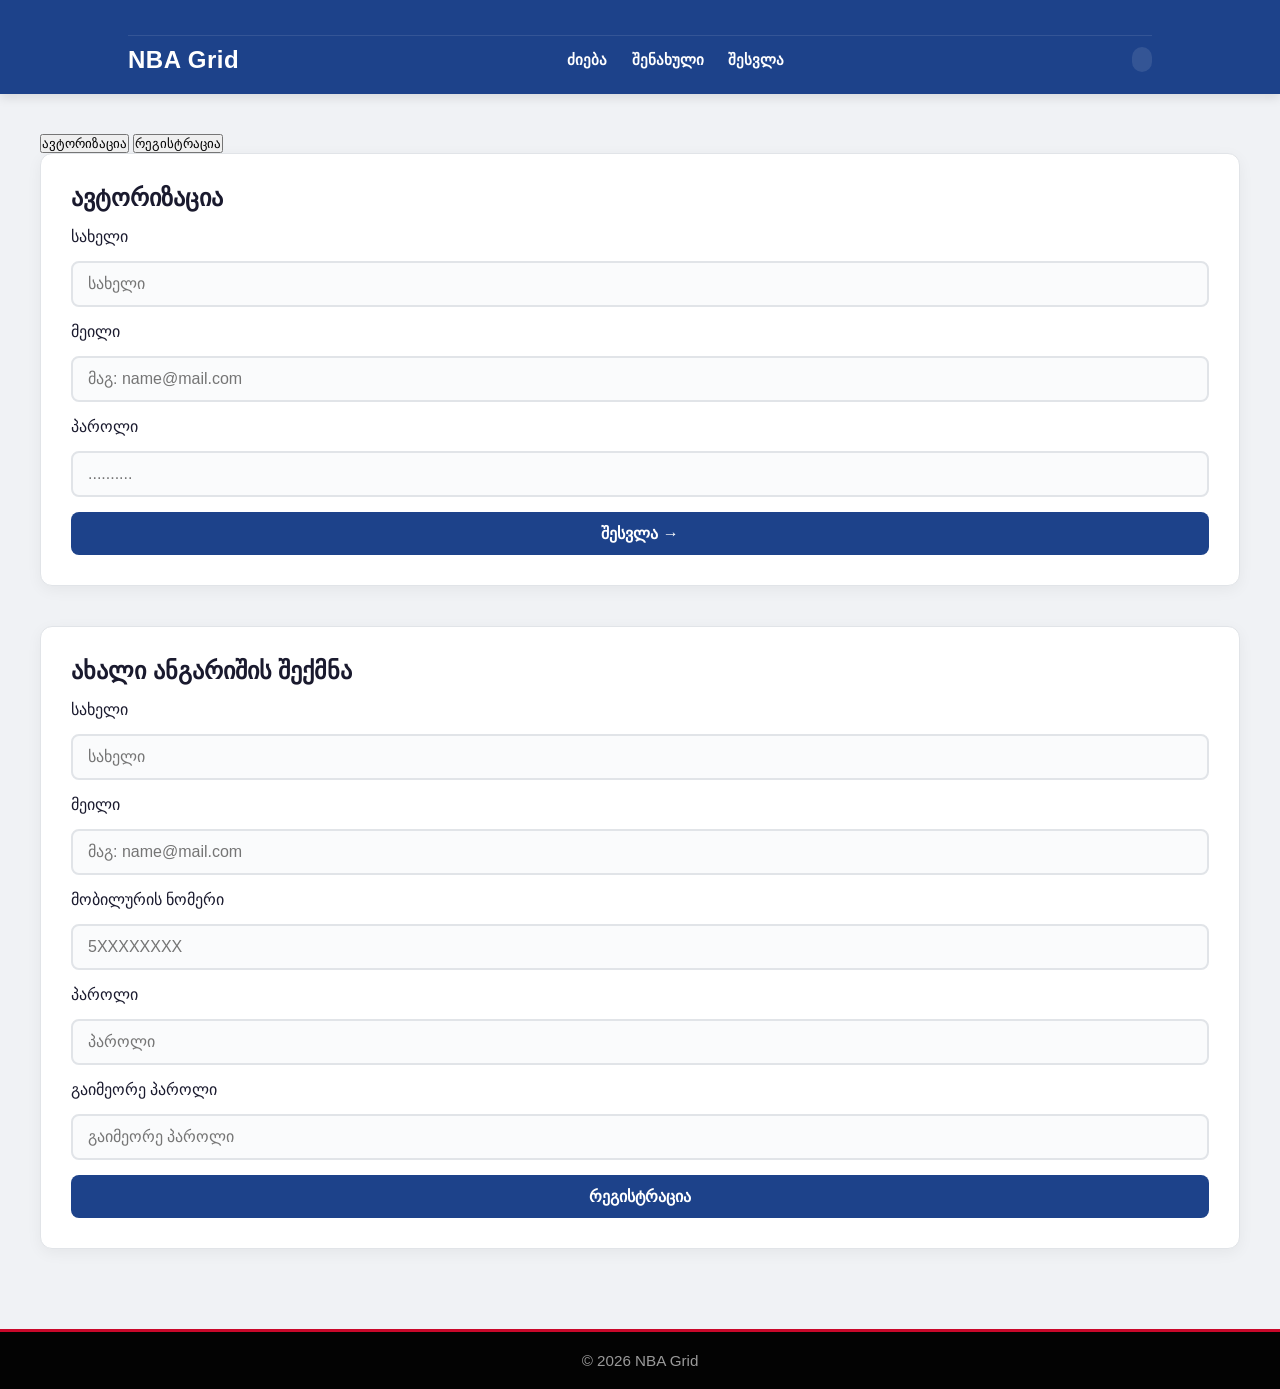
<file: index.html>
<!DOCTYPE html>
<html lang="ka">
<head>
  <meta charset="UTF-8">
  <meta name="viewport" content="width=device-width, initial-scale=1.0">
  <title>NBA Grid</title>
  <link rel="stylesheet" href="css/style.css">
</head>
<body>

  <header>
    <nav>
      <span class="nav__logo">NBA Grid</span>
      <div class="nav__links">
        <a href="index.html">ძიება</a>
        <a href="saved.html">შენახული</a>
        <a href="login.html">შესვლა</a>
      </div>
      <div class="nav__actions">
        
        <span id="nav-user"></span>
        <button id="logout-btn" type="button">გასვლა</button>
      </div>
    </nav>
  </header>

  <main>

    <!-- საძიებო / ფილტრის ფორმა -->
    <section>
      <form id="search-form">
        <!-- დაამატე input ველები აქ (სულ მცირე 3 განსხვავებული ტიპი) -->
          <input type="text" id="search-input" placeholder="მოძებნე გუნდი">

      <select id="conference-filter">
        <option value="all">ყველა კონფერენცია</option>
        <option value="East">აღმოსავლეთი (East)</option>
        <option value="West">დასავლეთი (West)</option>
      </select>

      <label class="checkbox-container">
        <input type="checkbox" id="champs-filter">
        <span id="checkbox-text">მხოლოდ ჩემპიონი გუნდები</span>
      </label>

        <button type="submit">ძიება</button>
      </form>
    </section>

    <!-- ჩატვირთვის და შეცდომის მდგომარეობები -->
    <p id="loading-msg" hidden>იტვირთება…</p>
    <p id="error-msg" hidden></p>

    <!-- დინამიურად შექმნილი ბარათები აქ განთავსდება -->
    <section>
      <div id="results-grid"></div>
    </section>

      <div class="cards-details" id="team-details" style="display: none;">
  <div class="card-body">
    <h2 id="details-name">გუნდის სახელი</h2>
    
    <p><strong>ქალაქი:</strong> <span id="details-city"></span></p>
    <p><strong>კონფერენცია:</strong> <span id="details-conference"></span></p>
    <p><strong>დივიზიონი:</strong> <span id="details-division"></span></p>
    
    <button id="close-card-btn" type="button">X</button>
  </div>
</div>

  </main>

  <footer>
    <p>&copy; 2026 NBA Grid</p>
  </footer>

  <script type="module" src="js/main.js"></script>
</body>
</html>
</file>
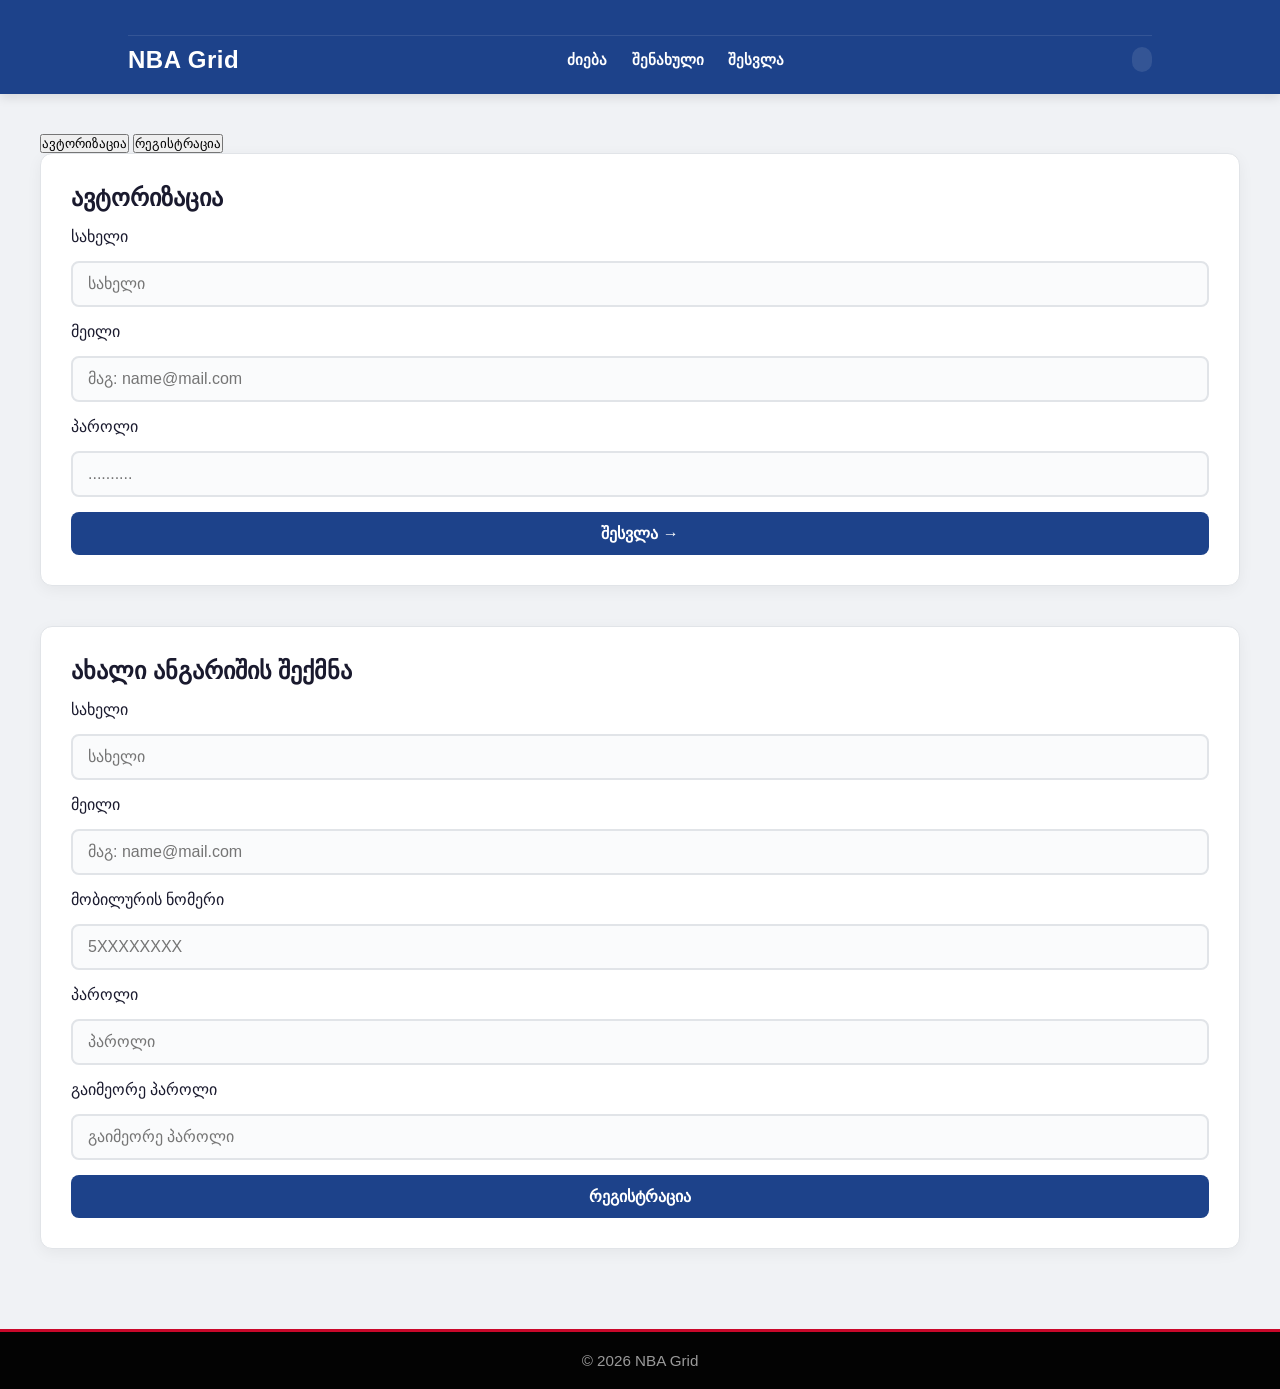
<file: login.html>
<!DOCTYPE html>
<html lang="ka">
<head>
  <meta charset="UTF-8">
  <meta name="viewport" content="width=device-width, initial-scale=1.0">
  <title>NBA Grid</title>
  <link rel="stylesheet" href="css/style.css">
</head>
<body>

  <header>
    <nav>
      <span class="nav__logo">NBA Grid</span>
      <div class="nav__links">
        <a href="index.html">ძიება</a>
        <a href="saved.html">შენახული</a>
        <a href="login.html">შესვლა</a>
      </div>
      <div class="nav__actions">
        <span id="nav-user"></span>
        <button id="logout-btn" type="button" hidden>გასვლა</button>
      </div>
    </nav>
  </header>

  <main>

    <section class="authorization-container">
      <div class="authorization-tabs">
        <button id="login-tab" class="auth-tab active" type="button">ავტორიზაცია</button>
        <button id="registration-tab" class="auth-tab" type="button">რეგისტრაცია</button>
      </div>

      <form id="login-form">
        <h2>ავტორიზაცია</h2>
        
        <label for="login-name">სახელი</label>
        <input id="login-name" type="text" name="name" required minlength="2" autocomplete="name" placeholder="სახელი">

        <label for="login-email">მეილი</label>
        <input id="login-email" type="email" name="email" required minlength="6" placeholder="მაგ: name@mail.com">

        <label for="login-password">პაროლი</label>
        <input id="login-password" type="password" name="password" required minlength="7" placeholder="..........">

        <p id="login-error" hidden></p>
        <button type="submit">შესვლა →</button>
      </form>

      <form id="registration-form" hidden>
        <h2>ახალი ანგარიშის შექმნა</h2>

        <label for="name-reg">სახელი</label>
        <input type="text" id="name-reg" name="name" required minlength="2" placeholder="სახელი">

        <label for="email-reg">მეილი</label>
        <input type="email" id="email-reg" name="email" required minlength="6" placeholder="მაგ: name@mail.com">

        <label for="numb-reg">მობილურის ნომერი</label>
        <input type="tel" id="numb-reg" name="number" required minlength="9" placeholder="5XXXXXXXX">

        <label for="pass-reg">პაროლი</label>
        <input type="password" id="pass-reg" name="password" required minlength="7" placeholder="პაროლი">

        <label for="pass-reg-conf">გაიმეორე პაროლი</label>
        <input type="password" id="pass-reg-conf" name="pass" required minlength="7" placeholder="გაიმეორე პაროლი">

        <p id="register-error" hidden></p>
        <p id="register-success" hidden></p>

        <button type="submit">რეგისტრაცია</button>
      </form>
    </section>

  </main>

  <footer>
    <p>&copy; 2026 NBA Grid</p>
  </footer>

  <script type="module" src="js/login.js"></script>
</body>
</html>
</file>
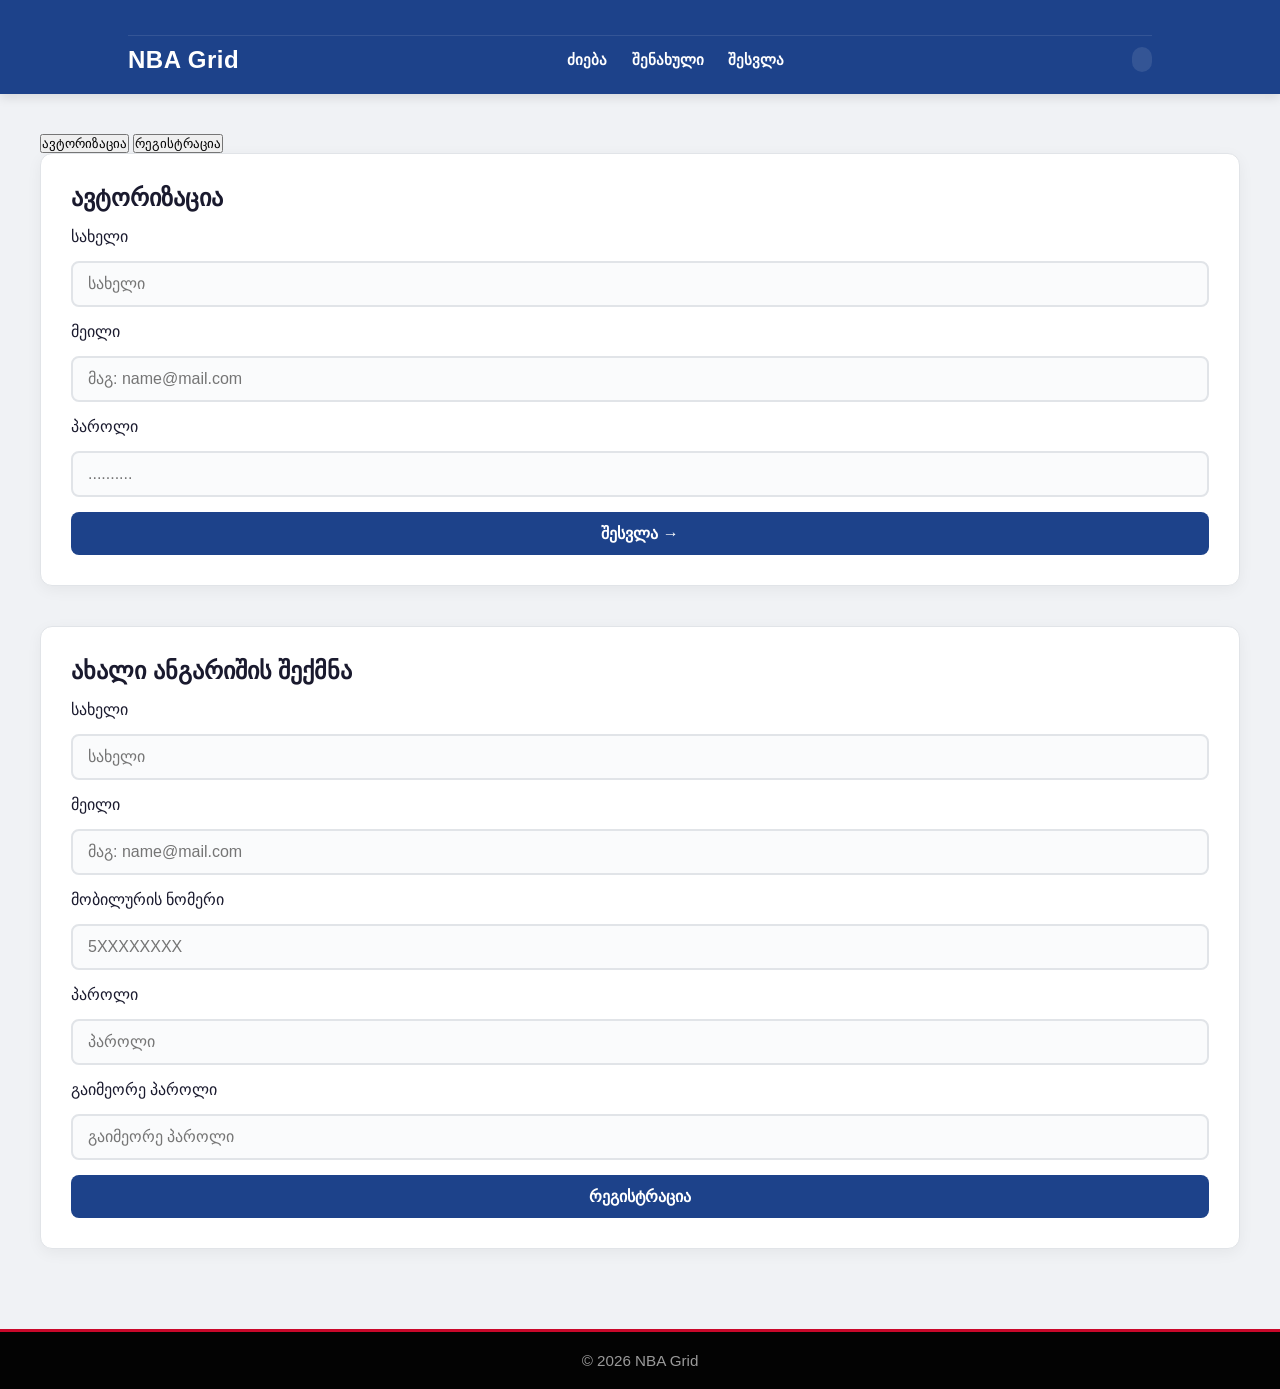
<file: saved.html>
<!DOCTYPE html>
<html lang="ka">
<head>
  <meta charset="UTF-8">
  <meta name="viewport" content="width=device-width, initial-scale=1.0">
  <title>NBA Grid</title>
  <link rel="stylesheet" href="css/style.css">
</head>
<body>

  <header>
    <nav>
      <span class="nav__logo">NBA Grid</span>
      <div class="nav__links">
        <a href="index.html">ძიება</a>
        <a href="saved.html">შენახული</a>
        <a href="login.html">შესვლა</a>
      </div>
      <div class="nav__actions">
        
        
        <span id="nav-user"></span>
        <button id="logout-btn" type="button">გასვლა</button>
      </div>
    </nav>
  </header>

  <main>

    <section>
      <h2>შენახული გუნდები</h2>
      <p id="saved-empty" hidden>არცერთი გუნდი არ არის შენახული.</p>
      
      <div id="saved-grid"></div>
    </section>

  </main>

  <footer>
    <p>&copy; 2026 NBA Grid</p>
  </footer>

  <script type="module" src="js/saved.js"></script>
</body>
</html>
</file>
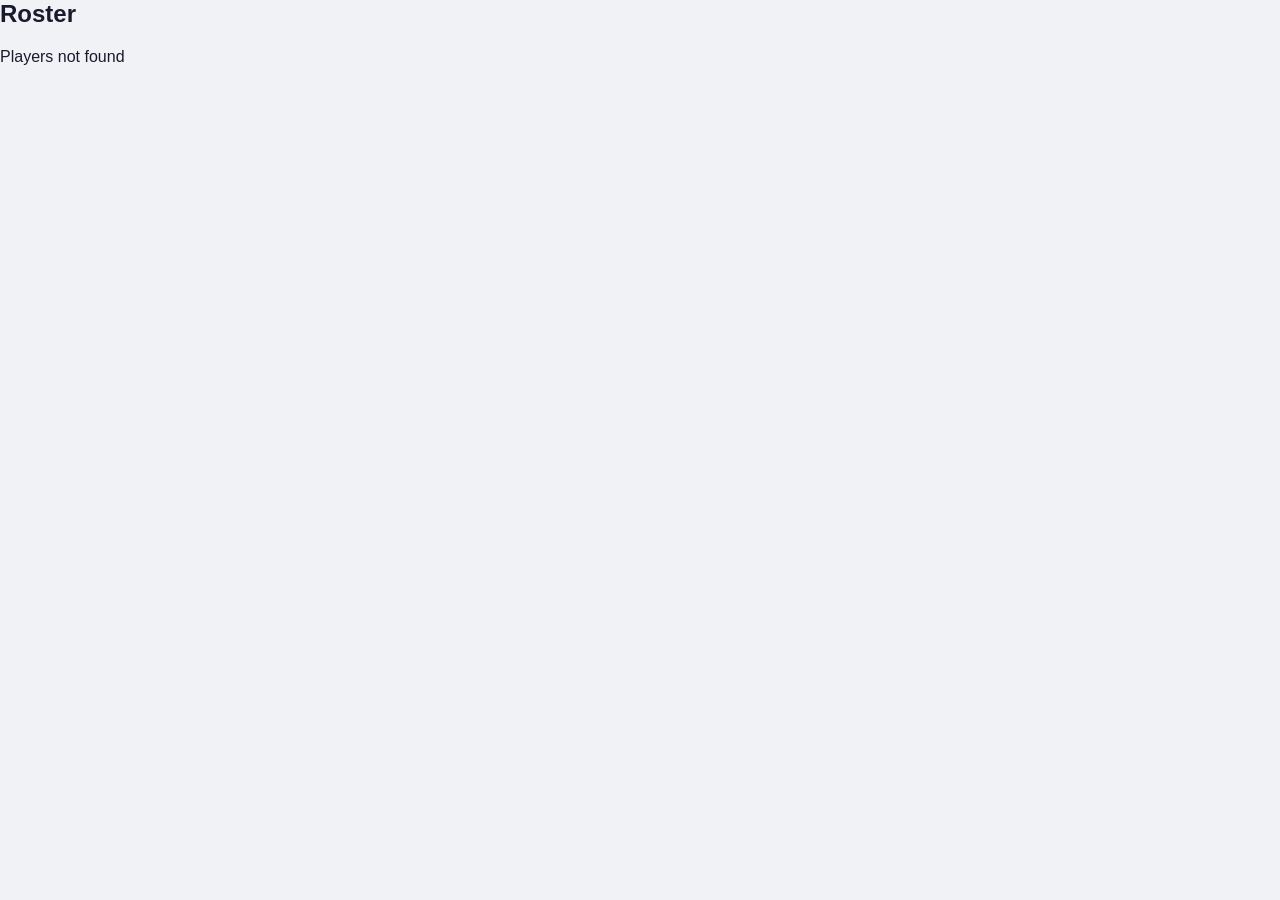
<file: team.html>
<!DOCTYPE html>
<html lang="ka">
<head>
    <meta charset="UTF-8">
    <title>Team Details</title>
    <link rel="stylesheet" href="css/style.css">
</head>
<body>

    <h1 id="team-name"></h1>

    <img id="team-logo" width="150">

    <p id="team-city"></p>
    <p id="team-conference"></p>
    <p id="team-division"></p>

    <h2>Roster</h2>

    <div id="players-container"></div>

    <script type="module" src="js/team.js"></script>

</body>
</html>
</file>
<file: css/style.css>
/* ===== custom properties ===== */
:root {
  /* ფერების პალიტრა და დაშორებების ცვლადები */
}

/* ===== reset ===== */
* {
  margin: 0;
  padding: 0;
  box-sizing: border-box;
}
body {
  font-family: 'Segoe UI', Tahoma, Geneva, Verdana, sans-serif;
  background-color: #f0f2f5;
  color: #1a1a2e;
  display: flex;
  flex-direction: column;
  height: 100vh;
}
.nav__logo {
    font-size: 24px;       
    font-weight: 700;      
    letter-spacing: 0.5px; 
}

/* ===== header ===== */
header {
  background-color:#1d428a;
  color: #ffffff;
  padding: 15px 5%;
  box-shadow: 0 4px 10px rgba(0, 0, 0, 0.1);
}
header h1 {
  font-size: 2rem;
  font-weight: 800;
  letter-spacing: 1px;
}


/* ===== nav — Flexbox აქ გამოიყენე ===== */
nav {
  display: flex;
  justify-content: space-between;
  align-items: center;
  flex-wrap: wrap;
  margin-top: 15px;
  border-top: 1px solid rgba(255, 255, 255, 0.1);
  padding-top: 10px;
}

nav a {
  color: #ffffff;
  text-decoration: none;
  margin-right: 20px;
  font-weight: 600;
  text-transform: uppercase;
  font-size: 0.95rem;
  transition: color 0.2s ease;
}

nav a:hover {
  color: #ffc72c;
}

.nav-right {
  display: flex;
  align-items: center;
  gap: 15px;
}

#nav-user {
  font-weight: bold;
  color: #ffc72c;
  background: rgba(255, 255, 255, 0.1);
  padding: 4px 10px;
  border-radius: 20px;
}

#logout-btn {
  background-color: #c9082a; /* NBA წითელი */
  color: #ffffff;
  border: none;
  padding: 8px 16px;
  border-radius: 6px;
  cursor: pointer;
  font-weight: bold;
  transition: background 0.2s;
}

#logout-btn:hover {
  background-color: #b00624;
}

/* ===== login გვერდი ===== */
.login-container {
  max-width: 450px;
  margin: 60px auto;
  background: #ffffff;
  padding: 30px;
  border-radius: 12px;
  box-shadow: 0 10px 25px rgba(0, 0, 0, 0.08);
  border: 1px solid #e1e4e8;
}

.tabs {
  display: flex;
  margin-bottom: 25px;
  border-bottom: 2px solid #e1e4e8;
}

.tab-btn {
  flex: 1;
  background: none;
  border: none;
  padding: 12px;
  font-size: 1.1rem;
  font-weight: 700;
  cursor: pointer;
  color: #888888;
  transition: all 0.2s;
}

.tab-btn.active {
  color: #1d428a; 
  border-bottom: 3px solid #1d428a;
}

/* ===== main ===== */
main {
  flex: 1;
  padding: 40px 5%;
  max-width: 1200px;
  width: 100%;
  margin: 0 auto;
}

/* ===== form ===== */
form {
  display: flex;
  flex-direction: column;
  gap: 15px;
  background: #ffffff;
  padding: 30px;
  border-radius: 12px;
  box-shadow: 0 4px 15px rgba(0, 0, 0, 0.05);
  border: 1px solid #e1e4e8;
  margin-bottom: 40px;
}

.search-row {
  display: flex;
  gap: 15px;
  align-items: center;
  flex-wrap: wrap;
}

input, select {
  padding: 12px 15px;
  border: 2px solid #e1e4e8;
  border-radius: 8px;
  font-size: 1rem;
  outline: none;
  color: #1a1a2e;
  background-color: #fafbfc;
  transition: border-color 0.2s;
}

input:focus, select:focus {
  border-color: #1d428a;
  background-color: #ffffff;
}

.checkbox-label {
  display: flex;
  align-items: center;
  gap: 8px;
  cursor: pointer;
  font-weight: 600;
  color: #4a5568;
}

button[type="submit"] {
  background-color: #1d428a;
  color: #ffffff;
  border: none;
  padding: 12px 25px;
  font-size: 1rem;
  font-weight: bold;
  border-radius: 8px;
  cursor: pointer;
  transition: background 0.2s;
}

button[type="submit"]:hover {
  background-color: #132f63;
}

/* ===== results grid — CSS Grid აქ გამოიყენე ===== */
#results-grid {
  display: grid;
  grid-template-columns: repeat(auto-fill, minmax(280px, 1fr));
  gap: 20px;
  margin-top: 20px;
}

/* ===== card ===== */
.team-card {
  background: #ffffff;
  border-radius: 12px;
  padding: 25px;
  text-align: center;
  box-shadow: 0 4px 12px rgba(0, 0, 0, 0.03);
  border: 1px solid #eef2f5;
  cursor: pointer;
  transition: transform 0.2s ease, box-shadow 0.2s ease;
  display: flex;
  flex-direction: column;
  align-items: center;
  justify-content: space-between;
}

.team-card:hover {
  transform: translateY(-5px);
  box-shadow: 0 10px 22px rgba(29, 66, 138, 0.12); 
}

.team-card img {
  margin-bottom: 15px;
  height: 80px;
  object-fit: contain;
}

.team-card h3 {
  font-size: 1.4rem;
  margin-bottom: 10px;
  color: #1d428a; 
  font-weight: 700;
}

.team-card p {
  color: #555555;
  font-size: 0.95rem;
  margin-bottom: 8px;
}

.save-btn {
  background-color: #1d428a;
  color: #ffffff;
  border: none;
  padding: 10px 16px;
  border-radius: 6px;
  cursor: pointer;
  font-weight: bold;
  width: 100%;
  margin-top: 15px;
  transition: background 0.2s;
}

.save-btn:hover {
  background-color: #132f63;
}
.remove-btn {
  background: linear-gradient(145deg, #ff4d4d, #c1121f);
  color: #fff;
  border: none;
  padding: 8px 12px;
  border-radius: 10px;
  font-size: 13px;
  cursor: pointer;
  margin-top: 10px;
  width: 100%;
  transition: 0.2s ease;
  box-shadow: 0 4px 12px rgba(255, 0, 0, 0.25);
}
.remove-btn:hover {
  transform: translateY(-3px);
  background: linear-gradient(145deg, #ff1f1f, #a00000);
  box-shadow: 0 6px 18px rgba(255, 0, 0, 0.4);
}

.remove-btn:active {
  transform: scale(0.97);
}

/* დეტალების მოდალური ფანჯარა (.cards-details) */
.cards-details {
  position: fixed;
  top: 0;
  left: 0;
  width: 100%;
  height: 100%;
  background: rgba(26, 26, 46, 0.8); 
  display: flex;
  justify-content: center;
  align-items: center;
  z-index: 1000;
  padding: 20px;
}

.card-body {
  background: #ffffff;
  padding: 35px;
  border-radius: 12px;
  max-width: 500px;
  width: 100%;
  position: relative;
  box-shadow: 0 15px 40px rgba(0, 0, 0, 0.2);
  border-top: 6px solid #1d428a;
}

.card-body h2 {
  margin-bottom: 20px;
  color: #1d428a;
  font-size: 1.8rem;
}

.card-body p {
  margin-bottom: 12px;
  font-size: 1.1rem;
  border-bottom: 1px solid #f0f2f5;
  padding-bottom: 6px;
}

#close-card-btn {
  background: #c9082a;
  color: #ffffff;
  border: none;
  padding: 10px 20px;
  border-radius: 6px;
  cursor: pointer;
  margin-top: 15px;
  font-weight: bold;
  transition: background 0.2s;
}

#close-card-btn:hover {
  background-color: #b00624;
}

/* ===== saved grid — CSS Grid აქ გამოიყენე ===== */
#saved-grid {
  display: grid;
  grid-template-columns: repeat(auto-fill, minmax(280px, 1fr));
  gap: 20px;
  margin-top: 20px;
}

.delete-btn {
  background-color: #c9082a;
  color: #ffffff;
  border: none;
  padding: 10px 16px;
  border-radius: 6px;
  cursor: pointer;
  font-weight: bold;
  width: 100%;
  margin-top: 15px;
  transition: background 0.2s;
}

.delete-btn:hover {
  background-color: #b00624;
}

/* ===== ჩატვირთვის და შეცდომის მდგომარეობები ===== */
#loading-msg, #saved-empty {
  text-align: center;
  font-size: 1.2rem;
  color: #718096;
  padding: 40px;
  grid-column: 1 / -1;
  font-weight: 600;
}

#error-msg, #login-error, #register-error {
  background-color: #ffeef0; 
  color: #d63031;
  padding: 14px;
  border-radius: 8px;
  border-left: 5px solid #d63031;
  font-weight: 600;
  margin-bottom: 20px;
}

#register-success {
  background-color: #eefdf4; 
  color: #2ed573; 
  padding: 14px;
  border-radius: 8px;
  border-left: 5px solid #2ed573;
  font-weight: 600;
  margin-bottom: 20px;
}

/* ===== footer ===== */
footer {
  background-color: #030303;
  color: rgba(255, 255, 255, 0.6);
  text-align: center;
  padding: 20px;
  margin-top: auto;
  font-size: 0.95rem;
  border-top: 3px solid #c9082a;
}

/* ===== რესპონსიული ===== */
@media (max-width: 600px) {
  main{
    padding: 20px 3%;
  }
.search-row {
    flex-direction: column;
    align-items: stretch;
  }
  
  input, select, button {
    width: 100%;
  }
  
  nav {
    flex-direction: column;
    gap: 15px;
    align-items: center;
    text-align: center;
  }
  
  nav a {
    margin: 5px 10px;
  }

}

@media (min-width: 1024px) {
  header {
    padding: 20px 10%;
  }
  main {
    padding: 40px 0;
  }
}

.team-card.clickable {
  cursor: pointer;
  transition: 0.2s;
}

.team-card.clickable:hover {
  transform: scale(1.05);
}

#players-container {
  margin-top: 20px;
}

#players-container {
  display: grid;
  grid-template-columns: repeat(auto-fit, minmax(200px, 1fr));
  gap: 15px;
  margin-top: 20px;
}

.player-card {
  background: linear-gradient(145deg, #161d26, #171729);
  color: #f6f3f3;
  padding: 15px;
  border-radius: 15px;
  border: 1px solid rgba(255,255,255,0.06);
  transition: all 0.3s ease;
  position: relative;
  overflow: hidden;
}

.player-card:hover {
  transform: translateY(-6px);
  border-color: #7a0408;
}

.player-card::before {
  content: "";
  position: absolute;
  top: 0;
  left: 0;
  height: 4px;
  width: 100%;
  background: linear-gradient(90deg, rgb(83, 2, 2), rgb(115, 9, 9));
}

.player-card strong {
  font-size: 16px;
  color: rgba(239, 238, 229, 0.891);
  display: block;
  margin-bottom: 8px;
}

.player-card p {
  margin: 4px 0;
  font-size: 13px;
  opacity: 0.9;
}

.player-card p:nth-child(2),
.player-card p:nth-child(3) {
  background: rgba(255,255,255,0.05);
  padding: 5px 8px;
  border-radius: 8px;
  display: inline-block;
  margin-right: 5px;
}
</file>
